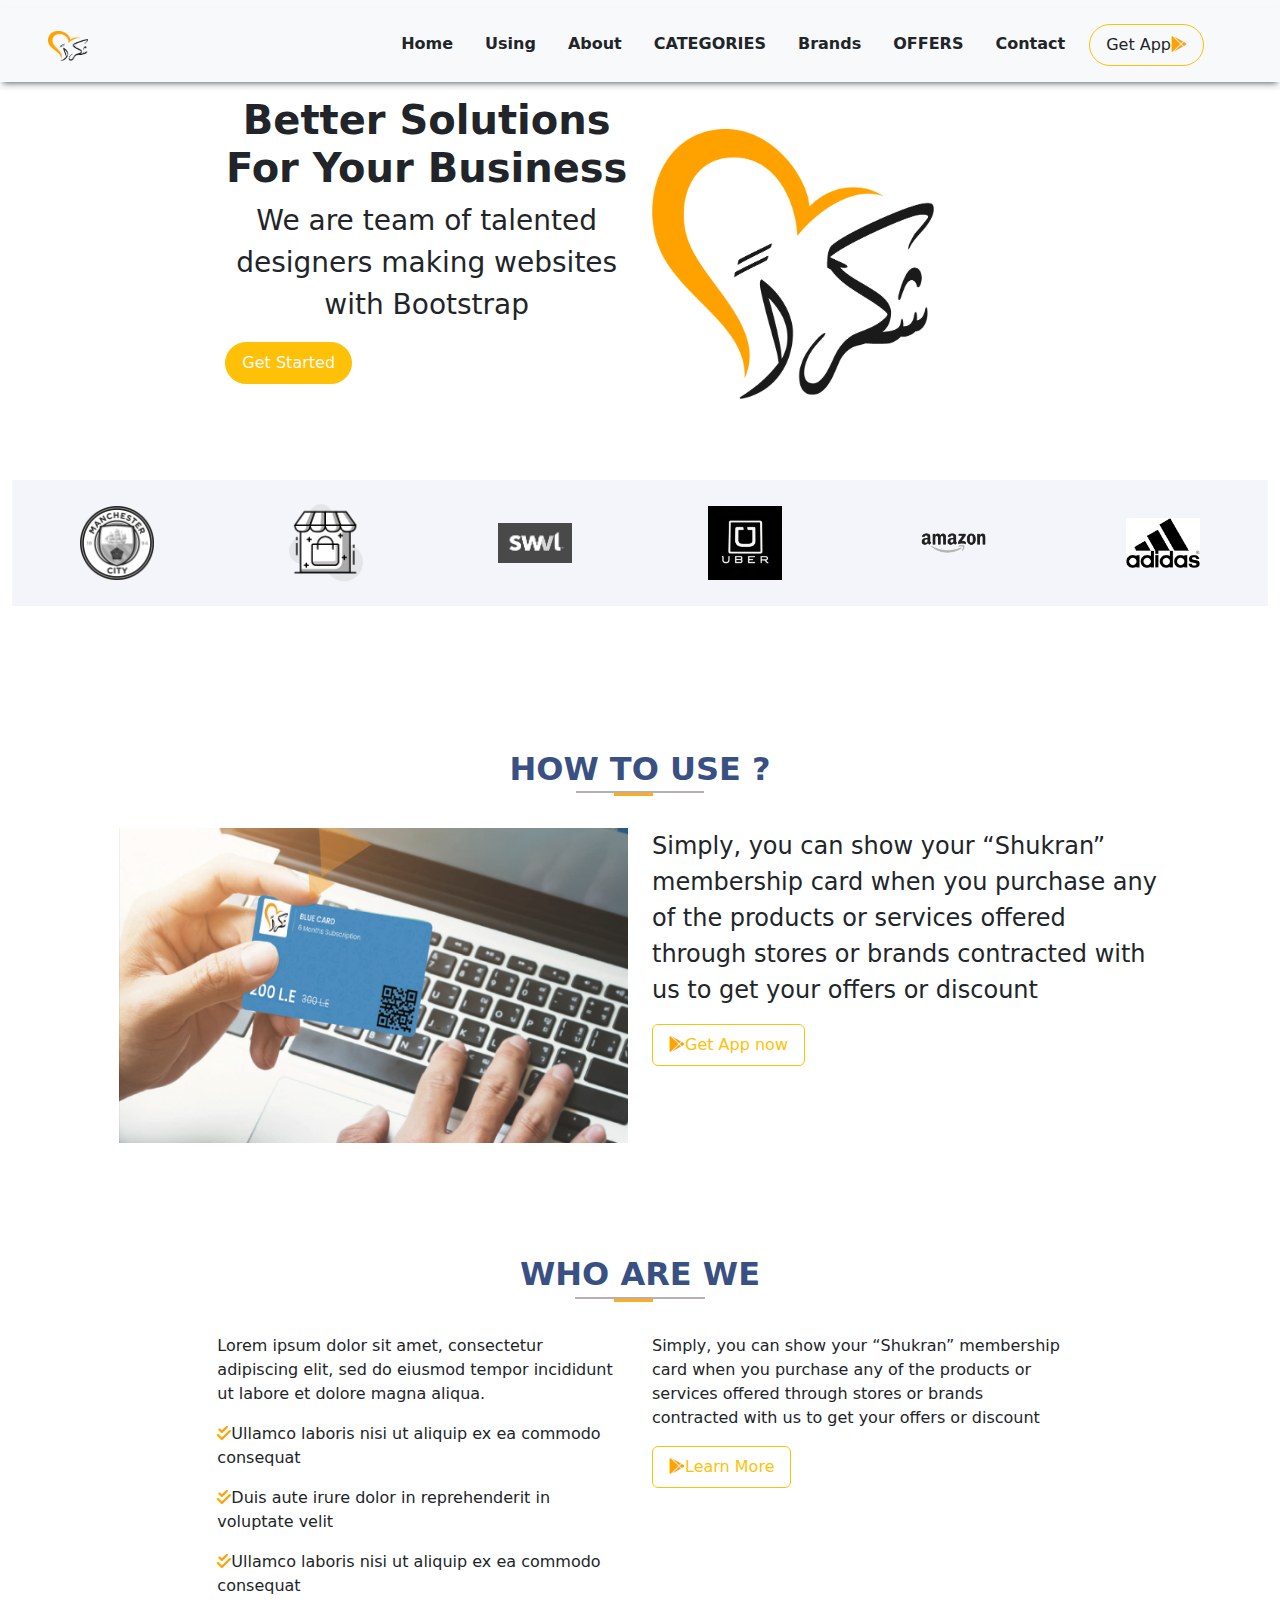
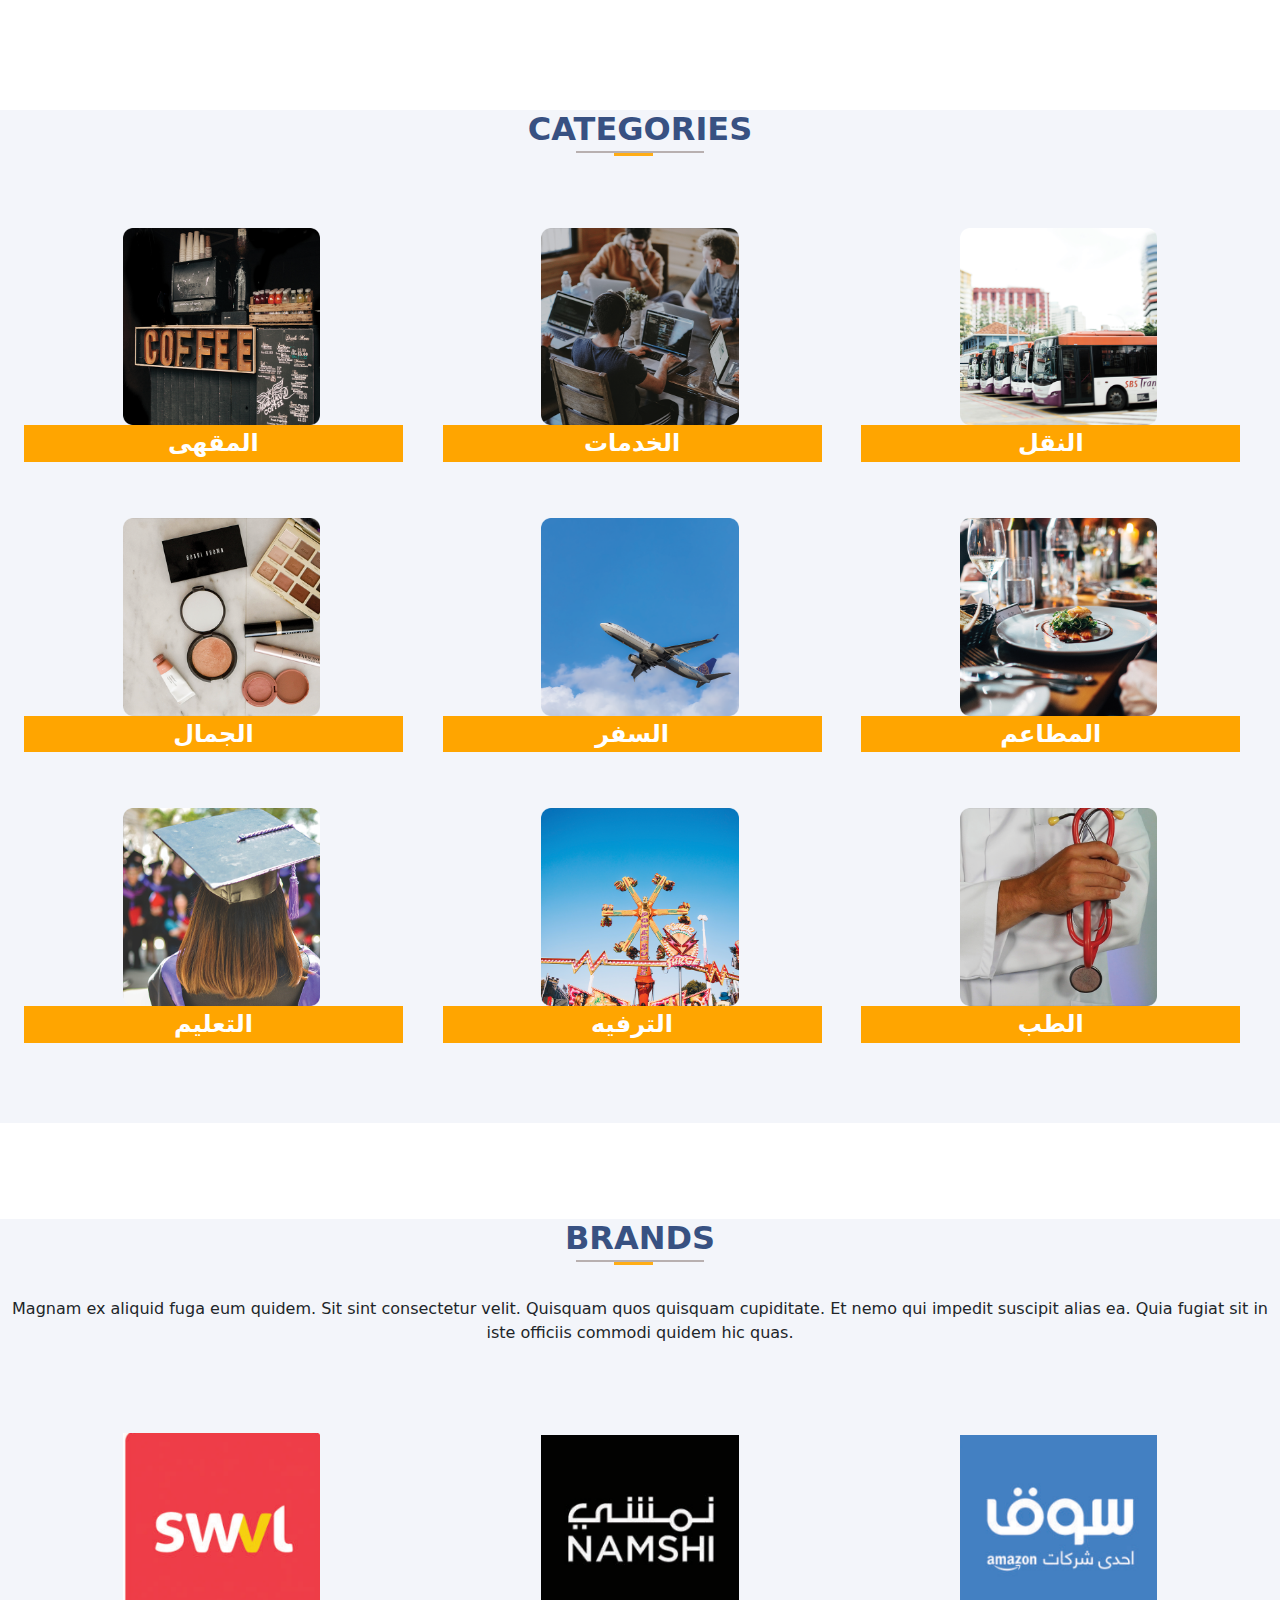
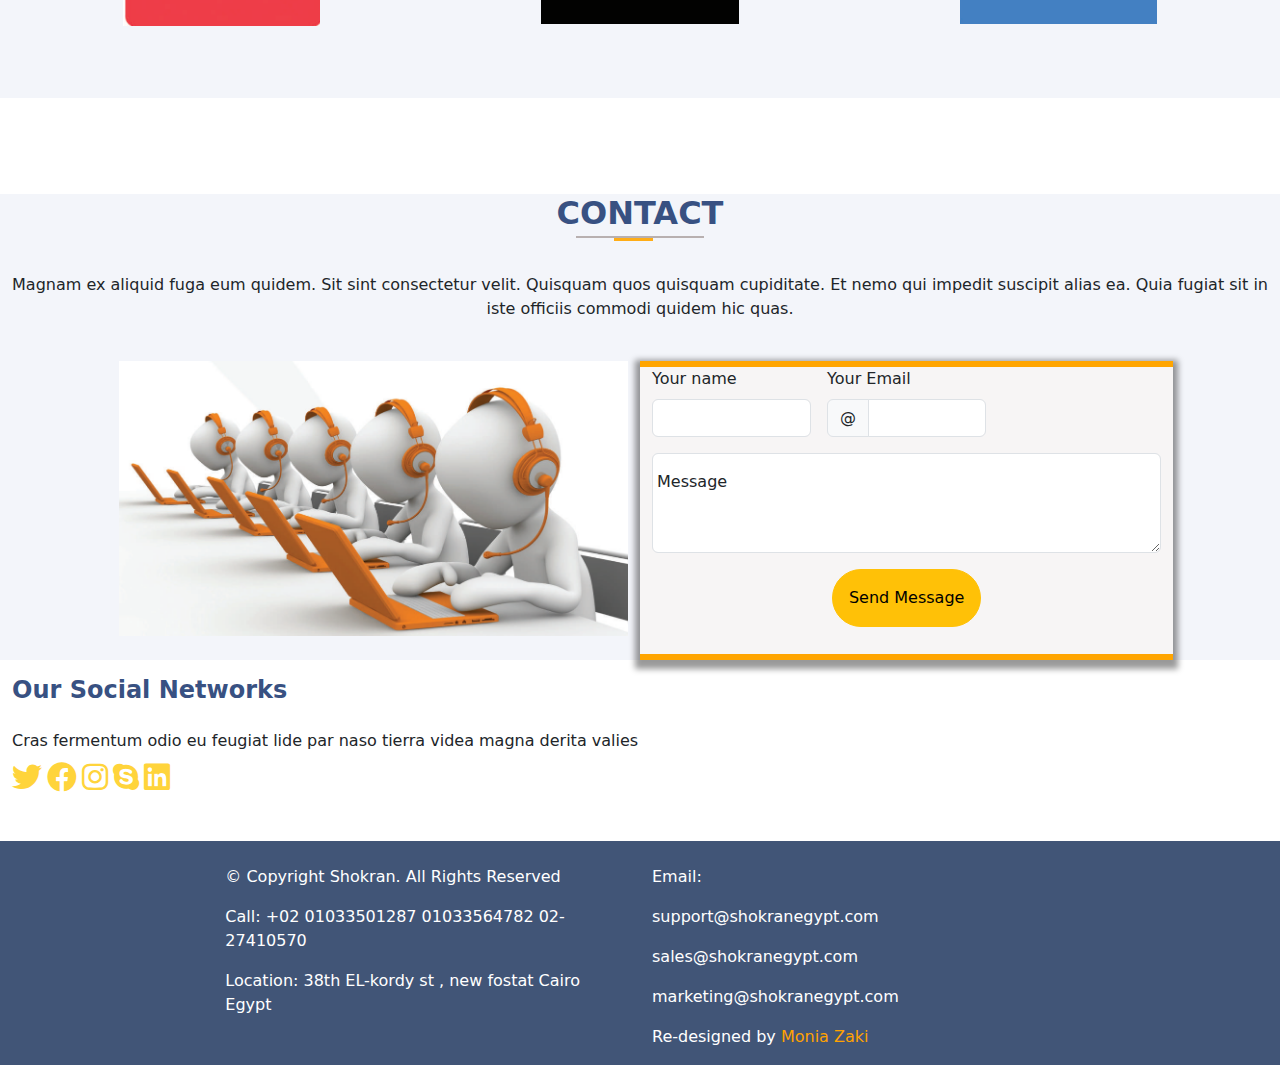
<file: index.html>
<!DOCTYPE html>
<html lang="en">

<head>
    <meta charset="UTF-8">
    <meta name="viewport" content="width=device-width, initial-scale=1.0">
    <title>Shokran</title>
    <!-----------Font-Awesome --------->
    <link rel="stylesheet" href="./assets/vendors/fonts/all.min.css" />
    <!-------------JQuery-------------->
    <script src="./assets/vendors/jquery/jquery-3.7.1.min.js"></script>
    <!------------Bootstrap------------>
    <link rel="stylesheet" href="./assets/vendors/bootstrap/bootstrap.min.css" />
    <!------------Main-CSS------------->
    <link rel="stylesheet" href="./assets/css/main.css" />
</head>

<body>
    <!-----------Navbar----------->
    <nav class="navbar navbar-expand-lg bg-body-tertiary fixed-top  ">
        <div class="container-fluid nav ">
            <a class="navbar-brand ms-5 " href="#">
                <img src="./assets/images/shokran.png" alt="logo not found" width="40" height="30">
            </a>
            <button class="navbar-toggler" type="button" data-bs-toggle="collapse"
                data-bs-target="#navbarSupportedContent" aria-controls="navbarSupportedContent" aria-expanded="false"
                aria-label="Toggle navigation">
                <span class="navbar-toggler-icon"></span>
            </button>
            <div class="collapse navbar-collapse  " id="navbarSupportedContent">
                <ul class="navbar-nav  me-5 ms-auto mb-2 mb-lg-0 px-2 py-2">
                    <li class="nav-item">
                        <a class="nav-link text-dark mx-2 my-2 px-2 py-2 fw-semibold" aria-current="page"
                            href="#home">Home</a>
                    </li>
                    <li class="nav-item">
                        <a class="nav-link text-dark mx-2 my-2 px-2 py-2 fw-semibold" href="#using">Using</a>
                    </li>
                    <li class="nav-item">
                        <a class="nav-link text-dark mx-2 my-2 px-2 py-2 fw-semibold" href="#about">About</a>
                    </li>
                    <li class="nav-item">
                        <a class="nav-link text-dark mx-2 my-2 px-2 py-2 fw-semibold" href="#category">CATEGORIES</a>
                    </li>
                    <li class="nav-item">
                        <a class="nav-link text-dark mx-2 my-2 px-2 py-2 fw-semibold" href="#brand">Brands</a>
                    </li>
                    <li class="nav-item">
                        <a class="nav-link text-dark mx-2 my-2 px-2 py-2 fw-semibold" href="offers.html">OFFERS</a>
                    </li>
                    <li class="nav-item">
                        <a class="nav-link text-dark mx-2 my-2 px-2 py-2 fw-semibold" href="#contact">Contact</a>
                    </li>
                    <li>
                        <button
                            class="btn btn-outline-warning rounded-pill px-3 text-dark mx-2 my-2 px-2 py-2 nav-item justify-content-md-center"
                            type="submit">Get App<i class="fa-brands fa-google-play icon"></i></button>
                    </li>
                </ul>
            </div>
        </div>
    </nav>
    <main>
    <!----------Home------------>
        <section id="home" class="py-5 ">
            <div class="container-fluid mt-5">
                <div class="row align-items-center justify-content-center">
                    <div class="col-lg-4 col-10 text-center order-lg-1 order-md-2 order-sm-2  order-2  ">
                        <h1 class="fw-bold fs-1">Better Solutions For Your Business</h1>
                        <p class="fw-light fs-3">We are team of talented designers making websites with Bootstrap</p>
                        <div
                            class="d-flex justify-content-lg-start justify-content-md-center justify-content-sm-center justify-content-center ">
                            <button class="btn btn-warning text-light rounded-pill px-3 py-2 mb-5 ">Get Started</button>
                        </div>
                    </div>
                    <div class="col-lg-4 col-10 order-lg-2 order-md-1  order-sm-1  order-1">
                        <img class="img-fluid my-3  home-img" src="./assets/images/shokran.png" alt="">
                    </div>
                </div>
                <div class="row mt-5 mb-5 d-flex justify-content-around client m-auto ">
                    <div class="col-lg-2 col-md-3 col-sm-6 col-11 mr-lg-0 mr-1 text-center my-4 align-self-center ">
                        <img class="img-fluid imgs" src="./assets/images/client-1.png" alt="">
                    </div>
                    <div class="col-lg-2 col-md-3 col-sm-6 col-11 mr-lg-0 mr-1 text-center my-4 align-self-center ">
                        <img class="img-fluid imgs" src="./assets/images/client-2.png" alt="">
                    </div>
                    <div class="col-lg-2 col-md-3 col-sm-6 col-11 mr-lg-0 mr-1 text-center my-4 align-self-center">
                        <img class=" img-fluid imgs" src="./assets/images/client-3.png" alt="">
                    </div>
                    <div class="col-lg-2 col-md-3 col-sm-6 col-11 mr-lg-0 mr-1 text-center my-4 align-self-center">
                        <img class="img-fluid imgs" src="./assets/images/client-4.png" alt="">
                    </div>
                    <div class="col-lg-2 col-md-3 col-sm-6 col-11 mr-lg-0 mr-1 text-center my-4 align-self-center">
                        <img class=" img-fluid imgs" src="./assets/images/client-5.png" alt="">
                    </div>
                    <div class="col-lg-2 col-md-3 col-sm-6 col-11 mr-lg-0 mr-1 text-center my-4 align-self-center">
                        <img class=" img-fluid imgs" src="./assets/images/client-6.png" alt="">
                    </div>
                </div>
            </div>
        </section>
    <!----------Using----------->
        <section id="using" class="py-5 ">
            <div class="container-fluid ">
                <div class="row justify-content-center">
                    <h2 class="fw-bold fs-2 text-center mb-4">HOW TO USE ?</h2>
                    <div class="col-lg-5 col-10  order-lg-2 order-md-2 order-2 ">
                        <p class="fw-lighter fs-4 mt-3">Simply, you can show your “Shukran” membership card when you
                            purchase any of the products or services offered through stores or brands contracted with us
                            to get your offers or discount</p>
                        <div
                            class="d-flex  justify-content-lg-start justify-content-md-center justify-content-sm-center justify-content-center ">
                            <button class="btn btn-outline-warning   px-3 py-2 "><i
                                    class="fa-brands fa-google-play icon"></i>Get App now</button>
                        </div>
                    </div>
                    <div class="col-lg-5 col-10 order-lg-1 order-md-1 order-1 ">
                        <img class="img-fluid my-3 " src="./assets/images/use.png" alt="">
                    </div>
                </div>
            </div>
        </section>
    <!----------About----------->
        <section id="about" class="py-5">
            <div class="row justify-content-center">
                <h2 class="fw-bold fs-2 text-center mb-4">WHO ARE WE</h2>
                <div class="col-lg-4 col-10  order-lg-2 order-md-2 order-2 ">
                    <p class="fw-lighter  mt-3">Simply, you can show your “Shukran” membership card when you purchase
                        any of the products or services offered through stores or brands contracted with us to get your
                        offers or discount</p>
                    <div
                        class="d-flex  justify-content-lg-start justify-content-md-center justify-content-sm-center justify-content-center ">
                        <button class="btn btn-outline-warning   px-3 py-2 "><i
                                class="fa-brands fa-google-play icon"></i>Learn More</button>
                    </div>
                </div>
                <div class="col-lg-4 col-10 order-lg-1 order-md-1 order-1 ">
                    <p class="fw-lighter mt-3">Lorem ipsum dolor sit amet, consectetur adipiscing elit, sed do eiusmod
                        tempor incididunt ut labore et dolore magna aliqua.</p>
                    <p class="fw-lighter  mt-3"><i class="fa-solid fa-check-double icon"></i>Ullamco laboris nisi ut
                        aliquip ex ea commodo consequat</p>
                    <p class="fw-lighter mt-3"><i class="fa-solid fa-check-double icon"></i>Duis aute irure dolor in
                        reprehenderit in voluptate velit</p>
                    <p class="fw-lighter  mt-3"><i class="fa-solid fa-check-double icon"></i>Ullamco laboris nisi ut
                        aliquip ex ea commodo consequat</p>
                </div>
            </div>
            </div>
        </section>
    <!--------Categories--------->
        <section id="categories" class="py-5  ">
            <div class="container-fluid client">
                <div class="row justify-content-center ">
                    <h2 class="fw-bold fs-2 text-center ">CATEGORIES</h2>
                    <div class="row mt-5 mb-5 d-flex justify-content-around client m-auto ">
                        <div class="col-lg-4 col-md-6  col-11 mr-lg-0 mr-1 text-center my-4 align-self-center">
                            <img class=" img-fluid about-img" src="./assets/images/caffee.png" alt="">
                            <h4 class="text-center py-1"><a href="#">المقهى</a></h4>
                        </div>
                        <div class="col-lg-4 col-md-6  col-11 mr-lg-0 mr-1 text-center my-4 align-self-center ">
                            <img class="img-fluid about-img" src="./assets/images/services.png" alt="">
                            <h4 class="text-center py-1"><a href="#">الخدمات</a></h4>
                        </div>
                        <div class="col-lg-4 col-md-6  col-11 mr-lg-0 mr-1 text-center my-4 align-self-center ">
                            <img class="img-fluid about-img" src="./assets/images/transport.png" alt="">
                            <h4 class="text-center py-1"><a href="#">النقل</a></h4>
                        </div>
                        <div class="col-lg-4 col-md-6  col-11 mr-lg-0 mr-1 text-center my-4 align-self-center">
                            <img class=" img-fluid about-img" src="./assets/images/beauty.png" alt="">
                            <h4 class="text-center py-1"><a href="#">الجمال</a></h4>
                        </div>
                        <div class="col-lg-4 col-md-6  col-11 mr-lg-0 mr-1 text-center my-4 align-self-center">
                            <img class=" img-fluid about-img" src="./assets/images/travel.png" alt="">
                            <h4 class="text-center py-1"><a href="#">السفر</a></h4>
                        </div>
                        <div class="col-lg-4 col-md-6  col-11 mr-lg-0 mr-1 text-center my-4 align-self-center">
                            <img class="img-fluid about-img" src="./assets/images/resturant.png" alt="">
                            <h4 class="text-center py-1"><a href="#">المطاعم</a></h4>
                        </div>
                        <div class="col-lg-4 col-md-6  col-11 mr-lg-0 mr-1 text-center my-4 align-self-center">
                            <img class=" img-fluid about-img" src="./assets/images/education.png" alt="">
                            <h4 class="text-center py-1"><a href="#">التعليم</a></h4>
                        </div>
                        <div class="col-lg-4 col-md-6  col-11 mr-lg-0 mr-1 text-center my-4 align-self-center">
                            <img class=" img-fluid about-img" src="./assets/images/entertain.png" alt="">
                            <h4 class="text-center py-1"><a href="#">الترفيه</a></h4>
                        </div>
                        <div class="col-lg-4 col-md-6  col-11 mr-lg-0 mr-1 text-center my-4 align-self-center">
                            <img class=" img-fluid about-img" src="./assets/images/medical.png" alt="">
                            <h4 class="text-center py-1"><a href="#">الطب</a></h4>
                        </div>
                    </div>
                </div>
            </div>
        </section>
    <!-----------Brand----------->
        <section id="brand" class="py-5 ">
            <div class="container-fluid client">
                <div class="row justify-content-center">
                    <h2 class="fw-bold fs-2 text-center mb-4">BRANDS</h2>
                    <p class="  text-center  mt-3 ">Magnam ex aliquid fuga eum quidem. Sit sint consectetur velit.
                        Quisquam quos quisquam cupiditate. Et nemo qui impedit suscipit alias ea. Quia fugiat sit in
                        iste officiis commodi quidem hic quas.</p>
                    <div class="row mt-5 mb-5 d-flex justify-content-around client m-auto ">
                        <div class="col-lg-4 col-md-6  col-11 mr-lg-0 mr-1 text-center my-4 align-self-center">
                            <img class=" img-fluid  brand-img" src="./assets/images/p5.png" alt="">
                        </div>
                        <div class="col-lg-4 col-md-6  col-11 mr-lg-0 mr-1 text-center my-4 align-self-center">
                            <img class=" img-fluid brand-img" src="./assets/images/p6.png" alt="">
                        </div>
                        <div class="col-lg-4 col-md-6  col-11 mr-lg-0 mr-1 text-center my-4 align-self-center">
                            <img class=" img-fluid brand-img" src="./assets/images/p7.png" alt="">
                        </div>

                    </div>
                </div>
        </section>
    <!----------Contact------------>
        <section id="contact" class="py-5 ">
            <div class="container-fluid client">
                <div class="row justify-content-center">
                    <h2 class="fw-bold fs-2 text-center mb-4">CONTACT</h2>
                    <p class="  text-center  mt-3 "> Magnam ex aliquid fuga eum quidem. Sit sint consectetur velit.
                        Quisquam quos quisquam cupiditate. Et nemo qui impedit suscipit alias ea. Quia fugiat sit in
                        iste officiis commodi quidem hic quas.</p>
                    <div class="col-lg-5 col-11 r-lg-0 mr-1 text-center my-4 align-self-center">
                        <img class=" img-fluid " src="./assets/images/p9.png" alt="">
                    </div>
                    <div class="col-lg-5 col-11 form mt-4">
                        <form class="row g-3 needs-validation  " novalidate>
                            <div class="col-md-4 ">
                                <label for="validationCustom01" class="form-label">Your name</label>
                                <input type="text" class="form-control" id="validationCustom01" required>
                                <div class="valid-feedback">
                                    Looks good!
                                </div>
                            </div>
                            <div class="col-md-4">
                                <label for="validationCustomUsername" class="form-label">Your Email</label>
                                <div class="input-group has-validation">
                                    <span class="input-group-text" id="inputGroupPrepend">@</span>
                                    <input type="text" class="form-control" id="validationCustomUsername"
                                        aria-describedby="inputGroupPrepend" required>
                                    <div class="invalid-feedback">
                                        Please choose a username.
                                    </div>
                                </div>
                            </div>
                            <div class="form-floating">
                                <textarea class="form-control" placeholder="Leave a comment here" id="floatingTextarea2" style="height: 100px"></textarea>
                                <label for="floatingTextarea2">Message</label>
                            </div>
                            <div class="d-flex  justify-content-center ">
                                <button class="btn btn-warning px-3 py-3 rounded-pill">Send Message </button>
                            </div>
                        </form>
                    </div>
                </div>
                </div>
            </div>
            <div class="container-fluid">
                <div class="row">
                    <div class="col-12">
                        <h3 class=" fs-4 fw-bold  mt-3" >Our Social Networks</h3>
                    </div>
                    <div class="col-12">
                        <p class=" fw-light  mt-3 ">Cras fermentum odio eu feugiat lide par naso tierra videa magna derita valies </p>
                    </div>
                    <div class="col-12">
                        <i class="fa-brands fa-twitter icons  fa-lg " style="color: #FFD43B;" ></i>
                        <i class="fa-brands fa-facebook icons  fa-lg"style="color: #FFD43B;"></i>
                        <i class="fa-brands fa-instagram icons  fa-lg"style="color: #FFD43B;"></i>
                        <i class="fa-brands fa-skype icons  fa-lg" style="color: #FFD43B;"></i>
                        <i class="fa-brands fa-linkedin icons  fa-lg"style="color: #FFD43B;"></i>
                    </div>
            </div>
        </section>
    <!------------Footer---------->
        <footer>
            <div class="container-fluid footer">
                <div class="row justify-content-center">
                    <div class="col-lg-4  col-12 mt-4">
                        <p>© Copyright Shokran. All Rights Reserved</p>
                        <p>Call: +02 01033501287 01033564782 02-27410570</p>
                        <p>Location: 38th EL-kordy st , new fostat Cairo Egypt</p>
                    </div>
                    <div class="col-lg-4  col-12 mt-4">
                        <p>Email:</p>
                        <p>support@shokranegypt.com</p> 
                        <p>sales@shokranegypt.com</p> 
                        <p>marketing@shokranegypt.com</p>
                        <p>Re-designed by <a class="nav-a" href="#">Monia Zaki</a> </p>
                    </div>
                </div>
            </div>
        </footer>
    </main>
    <!------------Bootstrap------------>
    <script src="./assets/vendors/bootstrap/bootstrap.bundle.min.js"></script>
    <!-----------------JS----------------->
    <script src="./assets/js/main.js"></script>
</body>
</html>
</file>
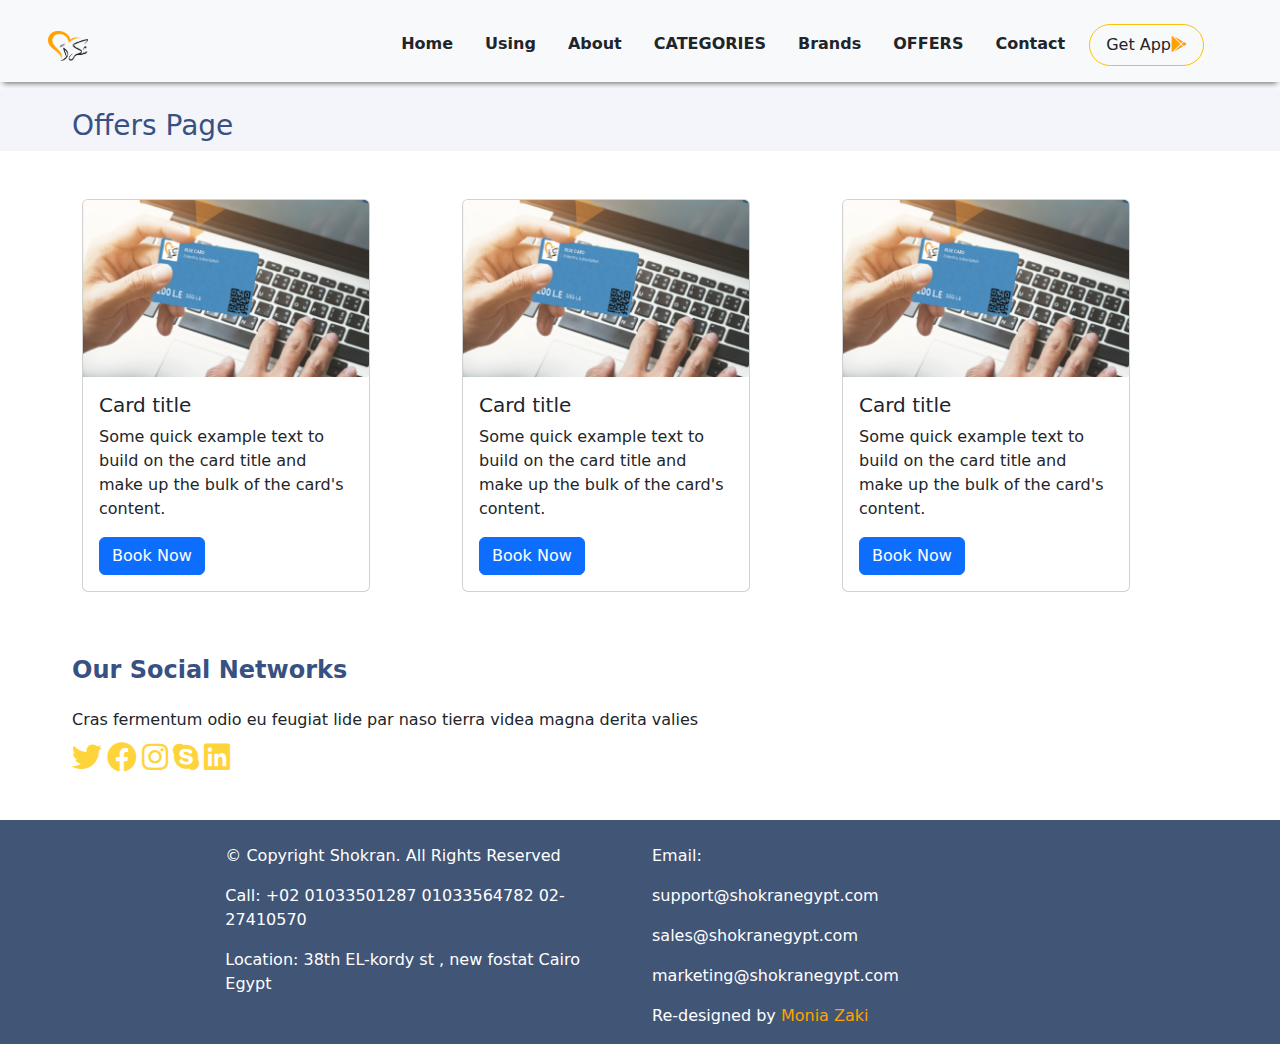
<file: offers.html>
<!DOCTYPE html>
<html lang="en">

<head>
    <meta charset="UTF-8">
    <meta name="viewport" content="width=device-width, initial-scale=1.0">
    <title>Offers</title>
    <!-----------Font-Awesome --------->
    <link rel="stylesheet" href="./assets/vendors/fonts/all.min.css" />
    <!-------------JQuery-------------->
    <script src="./assets/vendors/jquery/jquery-3.7.1.min.js"></script>
    <!------------Bootstrap------------>
    <link rel="stylesheet" href="./assets/vendors/bootstrap/bootstrap.min.css" />
    <!------------Main-CSS------------->
    <link rel="stylesheet" href="./assets/css/main.css" />

</head>

<body>
    <!-----------Navbar----------->
    <nav class="navbar navbar-expand-lg bg-body-tertiary fixed-top  ">
        <div class="container-fluid nav ">
            <a class="navbar-brand ms-5 " href="#">
                <img src="./assets/images/shokran.png" alt="logo not found" width="40" height="30">
            </a>
            <button class="navbar-toggler" type="button" data-bs-toggle="collapse"
                data-bs-target="#navbarSupportedContent" aria-controls="navbarSupportedContent" aria-expanded="false"
                aria-label="Toggle navigation">
                <span class="navbar-toggler-icon"></span>
            </button>
            <div class="collapse navbar-collapse  " id="navbarSupportedContent">
                <ul class="navbar-nav  me-5 ms-auto mb-2 mb-lg-0 px-2 py-2">
                    <li class="nav-item">
                        <a class="nav-link text-dark mx-2 my-2 px-2 py-2 fw-semibold" aria-current="page"
                            href="index.html">Home</a>
                    </li>
                    <li class="nav-item">
                        <a class="nav-link text-dark mx-2 my-2 px-2 py-2 fw-semibold" href="index.html">Using</a>
                    </li>
                    <li class="nav-item">
                        <a class="nav-link text-dark mx-2 my-2 px-2 py-2 fw-semibold" href="index.html">About</a>
                    </li>
                    <li class="nav-item">
                        <a class="nav-link text-dark mx-2 my-2 px-2 py-2 fw-semibold" href="index.html">CATEGORIES</a>
                    </li>
                    <li class="nav-item">
                        <a class="nav-link text-dark mx-2 my-2 px-2 py-2 fw-semibold" href="index.html">Brands</a>
                    </li>
                    <li class="nav-item">
                        <a class="nav-link text-dark mx-2 my-2 px-2 py-2 fw-semibold" href="index.html">OFFERS</a>
                    </li>
                    <li class="nav-item">
                        <a class="nav-link text-dark mx-2 my-2 px-2 py-2 fw-semibold" href="index.html">Contact</a>
                    </li>
                    <li>
                        <button
                            class="btn btn-outline-warning rounded-pill px-3 text-dark mx-2 my-2 px-2 py-2 nav-item justify-content-md-center"
                            type="submit">Get App<i class="fa-brands fa-google-play icon"></i></button>
                    </li>
                </ul>
            </div>
        </div>
    </nav>
    <div class="container-fluid offer-cont ">
        <div class="row offers ms-5">
            <div aria-label="breadcrumb ">
                <ol class="breadcrumb">
                    <li class="breadcrumb-item"><a class="nav-a" href="index.html">Home</a></li>
                    <li class="breadcrumb-item active" aria-current="page">Offers</li>
                </ol>
                <h3>Offers Page</h3>
            </div>
        </div>
    </div>
    <!------------Offers---------->
    <div class="container">
        <div class="row mt-5 mb-5">
            <div class="col-lg-4 col-md-6 col-12">
                    <div class="card" style="width: 18rem;">
                        <img src="./assets/images/use.png" class="card-img-top" alt="...">
                        <div class="card-body">
                            <h5 class="card-title">Card title</h5>
                            <p class="card-text">Some quick example text to build on the card title and make up the bulk of the
                                card's content.</p>
                            <a href="#" class="btn btn-primary">Book Now</a>
                        </div>
                    </div>
            </div>
            <div class="col-lg-4 col-md-6 col-12">
                    <div class="card" style="width: 18rem;">
                        <img src="./assets/images/use.png" class="card-img-top" alt="...">
                        <div class="card-body">
                            <h5 class="card-title">Card title</h5>
                            <p class="card-text">Some quick example text to build on the card title and make up the bulk of the
                                card's content.</p>
                            <a href="#" class="btn btn-primary">Book Now</a>
                        </div>
                    </div>
            </div>
            <div class="col-lg-4 col-md-6 col-12">
                    <div class="card" style="width: 18rem;">
                        <img src="./assets/images/use.png" class="card-img-top" alt="...">
                        <div class="card-body">
                            <h5 class="card-title">Card title</h5>
                            <p class="card-text">Some quick example text to build on the card title and make up the bulk of the
                                card's content.</p>
                            <a href="#" class="btn btn-primary">Book Now</a>
                        </div>
                    </div>
            </div>
        </div>
    </div>
    <!----------Contact------------>
    <section>
        <div class="container-fluid">
            <div class="row ms-5 mb-5">
                <div class="col-12">
                    <h3 class=" fs-4 fw-bold  mt-3">Our Social Networks</h3>
                </div>
                <div class="col-12">
                    <p class=" fw-light  mt-3 ">Cras fermentum odio eu feugiat lide par naso tierra videa magna derita
                        valies </p>
                </div>
                <div class="col-12">
                    <i class="fa-brands fa-twitter icons  fa-lg " style="color: #FFD43B;"></i>
                    <i class="fa-brands fa-facebook icons  fa-lg" style="color: #FFD43B;"></i>
                    <i class="fa-brands fa-instagram icons  fa-lg" style="color: #FFD43B;"></i>
                    <i class="fa-brands fa-skype icons  fa-lg" style="color: #FFD43B;"></i>
                    <i class="fa-brands fa-linkedin icons  fa-lg" style="color: #FFD43B;"></i>
                </div>
            </div>
    </section>
    <!------------Footer---------->
    <footer>
        <div class="container-fluid footer">
            <div class="row justify-content-center">
                <div class="col-lg-4  col-12 mt-4">
                    <p>© Copyright Shokran. All Rights Reserved</p>
                    <p>Call: +02 01033501287 01033564782 02-27410570</p>
                    <p>Location: 38th EL-kordy st , new fostat Cairo Egypt</p>
                </div>
                <div class="col-lg-4  col-12 mt-4">
                    <p>Email:</p>
                    <p>support@shokranegypt.com</p>
                    <p>sales@shokranegypt.com</p>
                    <p>marketing@shokranegypt.com</p>
                    <p>Re-designed by <a class="nav-a" href="#">Monia Zaki</a></p>
                </div>
            </div>
        </div>
    </footer>
</file>
<file: assets/css/main.css>
/* =============Navbar=============== */
.icon{
    color:rgba(255,162,0,255);
}
.btn.btn-outline-warning.text-dark:hover {
    background-color: transparent;
    transition: all 0.5s;
    -webkit-transition: all 0.5s;
    -moz-transition: all 0.5s;
    -ms-transition: all 0.5s;
    -o-transition: all 0.5s;
}
.nav{
    box-shadow:0 4px 6px -3px rgba(0, 0, 0, 0.612);
}

.btn.btn-warning.text-light.rounded-pill:hover{
    background-color: rgba(55,132,197,255);
    border:inherit;
    transition: all 0.5s;
    -webkit-transition: all 0.5s;
    -moz-transition: all 0.5s;
    -ms-transition: all 0.5s;
    -o-transition: all 0.5s;
}
/* =============Home=============== */
.client{
    background-color: rgb(243,245,250);
}
.home-img{
    width:70%;
}
/* =============Using=============== */

.imgs{
    width:40%;
    filter: grayscale(100%);
    transition: all 1.5s ease;
    -webkit-transition: all 1.5s ease;
    -moz-transition: all 1.5s ease;
    -ms-transition: all 1.5s ease;
    -o-transition: all 1.5s ease;
}
.imgs:hover {
    filter: grayscale(0%);
    transform:scale(1.5);
    -webkit-transform:scale(1.5);
    -moz-transform:scale(1.5);
    -ms-transform:scale(1.5);
    -o-transform:scale(1.5);
}
/* =============About=============== */

h2{
    color:rgba(56,81,130,255);
    position:relative;
}


h2::after,h2::before {
    content: "";
    position: absolute;
    left: 45%;
    bottom: -5px;
    width: 10%;
    height: 2px; 
    background-color: rgb(184, 176, 176) 
}
h2::before{
    content: "";
    position: absolute;
    left: 48%;
    bottom: -8px;
    width: 3%;
    height: 5px;
    background-color: rgba(255,173,22,255);
}
#about{
    overflow: hidden;
}
.about-img{
    width:50%;
    transition: all 1.5s ease;
    -webkit-transition: all 1.5s ease;
    -moz-transition: all 1s ease;
    -ms-transition: all 1s ease;
    -o-transition: all 1s ease;
}
.about-img:hover {
    transform: translateY(-25px);
    -webkit-transform: translateY(-25px);
    -moz-transform: translateY(-25px);
    -ms-transform: translateY(-25px);
    -o-transform: translateY(-25px);
}
/* =============Categories=============== */

h4{
    background-color:  rgb(255,165,0);
    width: 96%;
    top: 48px;
    left: 8.5px;
    /* position: absolute; */
}
h4 a{
    text-decoration: none;
    font-weight: 700;
    color: white;
}
/* =============Brand=============== */

.brand-img{
    width:50%;
}
/* =============Contact=============== */

.form{
    background-color: rgb(247, 245, 245) ;
    box-shadow: 0 4px 6px 5px rgba(0, 0, 0, 0.4);
    border-top: 6px solid rgba(255,165,0,255);
    border-bottom: 6px solid rgba(255,165,0,255);


}
.btn .btn-warning .px-3 .py-2 .rounded-pill{
    background-color: transparent;
    border: inherit;
    color: inherit;
}
h3{
    color:rgba(56,81,130,255);
}
.icons{
    font-size: 30px;
    
}
/* =============Footer=============== */

.footer{
    background-color: #293f65e2;
    color: white;
    
    
}
.container{
    width:100% !important;
}
/* =============Offers=============== */

.offers{
    margin-top: 5.5%;
}
.nav-a{
    text-decoration: none;
    color: rgba(255,162,0,255);
}
.offer-cont{
    background-color: rgb(243,245,250);
}
/* =============Media Query=============== */

@media (max-size:992px) {
    .home-img{
        width:60%;
    }
}
@media (max-size:768px) {
    .home-img{
        width:50%;
    }
}
@media (max-size:567px) {
    .home-img{
        width:45%;
    }
}
</file>
